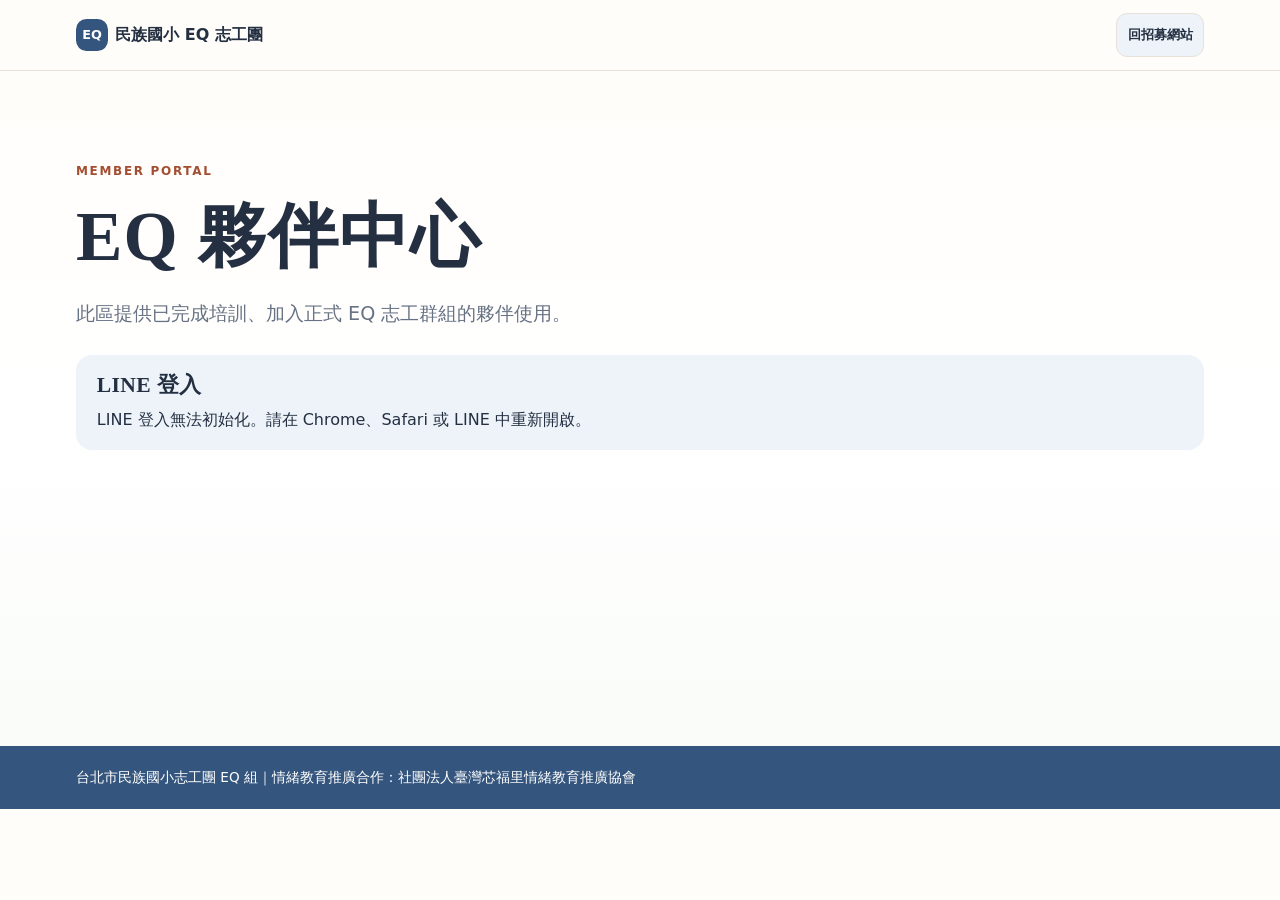
<file: index.html>
<!doctype html>
<html lang="zh-Hant"><head><meta charset="utf-8"><meta name="viewport" content="width=device-width, initial-scale=1"><meta name="theme-color" content="#365784"><title>EQ 夥伴中心｜民族國小 EQ 志工團</title><link rel="stylesheet" href="style.css?v=classic-2"><script src="site.js" defer></script><link rel="stylesheet" href="dashboard.css?v=grade-profiles"><script src="dashboard.js?v=grade-profiles" defer></script><script src="partners.js?v=20261125-relogin-3" defer></script></head><body><header class="nav"><div class="wrap navin"><a class="brand" href="./"><span class="brandmark">EQ</span><span>民族國小 EQ 志工團</span></a><a class="portalLink" href="./">回招募網站</a></div></header><main class="partners"><section class="section"><div class="wrap"><div class="eyebrow">MEMBER PORTAL</div><h1>EQ 夥伴中心</h1><p class="lead">此區提供已完成培訓、加入正式 EQ 志工群組的夥伴使用。</p><div class="loginBox"><h2 id="line-title">LINE 登入</h2><div id="line-profile" class="line-profile" hidden><span class="line-avatar"><img id="line-avatar" alt="" width="48" height="48" hidden></span><div><strong id="line-name"></strong><small>LINE 已登入</small></div></div><p id="line-message" role="status">正在載入 LINE 登入…</p><button id="line-login" class="btn primary" type="button" hidden>使用 LINE 登入</button><form id="line-bind" hidden><label for="eq-password">EQ 密碼</label><input id="eq-password" type="password" autocomplete="off" required><button class="btn primary" type="submit">綁定 LINE 帳號</button></form></div><div id="partner-data" hidden></div><div id="partner-finance" hidden></div></div></section></main><footer class="footer"><div class="wrap">台北市民族國小志工團 EQ 組｜情緒教育推廣合作：社團法人臺灣芯福里情緒教育推廣協會</div></footer></body></html>
</file>
<file: style.css>
:root {
  color-scheme: light;
  --paper: #fffaf2;
  --white: #ffffff;
  --ink: #243042;
  --muted: #677284;
  --forest: #34557e;
  --soft-blue: #edf3f9;
  --warm: #fff0e3;
  --clay: #a34e30;
  --line: #e7e1d8;
  --pad: clamp(1.15rem, 4vw, 2.75rem);
}
* { box-sizing: border-box; }
html { scroll-behavior: smooth; }
body { margin: 0; font: 1rem/1.75 "Atkinson Hyperlegible Next", "Noto Sans TC", system-ui, sans-serif; color: var(--ink); background: linear-gradient(180deg,#fffdf9 0,#fff 52%,#f8fbf7 100%); }
h1,h2,h3,h4,p,figure { margin: 0; }
h1,h2 { font-family: "Source Han Serif TC", "Noto Serif TC", "Songti TC", serif; line-height: 1.32; letter-spacing: .015em; text-wrap: balance; }
h1 { font-size: clamp(2.3rem, 6.5vw, 4.35rem); }
h2 { font-size: clamp(1.8rem, 4vw, 3rem); }
h3 { font-size: 1.18rem; line-height: 1.5; }
h4 { font-size: 1.2rem; }
p + p { margin-top: .85rem; }
a { color: inherit; text-decoration: none; }
button { color: inherit; font: inherit; cursor: pointer; }
a:focus-visible,button:focus-visible,summary:focus-visible { outline: 3px solid #a95235; outline-offset: 4px; }
img { display: block; width: 100%; height: auto; }
[id] { scroll-margin-top: 9rem; }
.wrap { width: min(100%, 76rem); margin-inline: auto; padding-inline: var(--pad); }
.nav { position: sticky; top: 0; z-index: 5; background: rgba(255,253,249,.96); border-bottom: 1px solid var(--line); }
.navin,.headActions,.brand { display: flex; align-items: center; }
.navin { min-height: 4.4rem; justify-content: space-between; gap: .45rem; }
.brand { font-weight: 780; line-height: 1.15; gap: .45rem; }
.brandmark { display: grid; place-items: center; width: 2rem; height: 2rem; border-radius: .65rem; flex: 0 0 auto; background: var(--forest); color: var(--white); font-size: .8rem; }
.headActions { gap: .35rem; }
.portalLink,#menu-button { padding: .55rem .65rem; min-height: 44px; display: inline-flex; align-items: center; border-radius: .7rem; background: var(--soft-blue); border: 1px solid var(--line); font-size: .82rem; font-weight: 760; white-space: nowrap; }
#menu-button { background: var(--white); }
.navlinks { display: none; grid-template-columns: 1fr 1fr; gap: .15rem .65rem; padding-block: .3rem .85rem; }
.headActions:has(button[aria-expanded="true"]) ~ * { visibility: visible; }
.nav:has(button[aria-expanded="true"]) .navlinks { display: grid; }
.navlinks a { padding: .55rem .45rem; min-height: 44px; border-radius: .55rem; font-size: .92rem; white-space: nowrap; }
.navlinks a:hover,.portalLink:hover { background: var(--warm); }
.navJoin { font-weight: 780; color: var(--clay); }
.hero { padding-block: clamp(2.7rem,7vw,6.8rem) 2.4rem; background: transparent; }
.heroGrid,.storyGrid,.dm,.joinbox { display: grid; gap: clamp(1.5rem,5vw,4.5rem); align-items: center; }
.pill,.roleTag,.courseTag { display: inline-block; font-weight: 750; font-size: .85rem; padding: .28rem .7rem; border-radius: 2rem; background: var(--soft-blue); }
.pill { background: var(--warm); color: var(--clay); }
.hero h1 { margin-top: 1rem; }
.hero h1 em { font-style: normal; color: #bd542f; }
.hero h1 + p,.lead { margin-top: .9rem; max-width: 43rem; color: var(--muted); font-size: clamp(1.04rem,2vw,1.2rem); }
.actions { display: flex; flex-wrap: wrap; gap: .55rem; margin-top: 1.35rem; }
.btn { min-height: 46px; padding: .62rem .9rem; display: inline-flex; align-items: center; border-radius: .6rem; border: 1px solid var(--forest); font-weight: 750; }
.primary { background: var(--forest); color: var(--white); }
.secondary { background: var(--white); }
.btn:hover { filter: brightness(.93); }
.micro { color: var(--muted); font-size: .9rem; margin-top: .65rem; }
.heroArt { background: linear-gradient(135deg,#f7f1de,#fce8d8); padding: 1rem; border-radius: 4rem 1.3rem 4rem 1.3rem; }
.classcard { padding: clamp(1.05rem,3vw,2rem); background: var(--white); border-radius: 3rem 1rem 3rem 1rem; box-shadow: 0 7px 20px #233e6213; }
.board { padding: clamp(1rem,3vw,2rem); background: var(--forest); color: var(--white); border-radius: 2rem .8rem; }
.board h3 { font-size: clamp(1.4rem,3vw,2.1rem); }
.board p { margin-top: .5rem; }
.heroSummary { display: grid; margin: 1rem .15rem; gap: .15rem; }
.heroSummary i::before { content: '• '; color: var(--clay); }
.heart { background: var(--warm); padding: .5rem .8rem; border-radius: .65rem; }
.quoteStrip { display: flex; gap: .8rem; margin-top: 1.6rem; border-top: 1px solid var(--line); padding-top: 1.15rem; max-width: 61rem; }
.q { font: 3rem/1 Georgia,serif; color: var(--clay); }
.section { padding-block: clamp(2.8rem,7vw,6rem); }
.eyebrow { font-size: .75rem; font-weight: 800; letter-spacing: .14em; color: var(--clay); margin-bottom: .55rem; }
.cards3,.trainingCourses,.roleGrid,.lineFlow,.featureGrid { display: grid; gap: .85rem; margin-top: 1.35rem; }
.card,.flowBox,.roleCard,.courseCard,.storyItem { padding: clamp(1.05rem,3vw,1.6rem); border: 1px solid var(--line); border-radius: 1.15rem; background: var(--white); }
.card p,.roleCard p,.flowBox p { margin-top: .42rem; color: var(--muted); }
.icon { margin-bottom: .5rem; font-size: 1.45rem; }
.story { background: var(--soft-blue); }
.warmPhoto { margin-top: 1.3rem; overflow: hidden; border-radius: 2rem .8rem; background: var(--white); }
.warmPhoto img { aspect-ratio: 4/3; object-fit: cover; }
figcaption { padding: .7rem .9rem; font-size: .9rem; color: var(--muted); }
.bigQuote { background: var(--forest); color: var(--white); border-radius: .9rem 2.8rem .9rem .9rem; padding: clamp(1.15rem,4vw,2rem); }
.bigQuote p { font-size: clamp(1.18rem,2vw,1.6rem); line-height: 1.55; margin-bottom: .75rem; }
.miniStories { display: grid; gap: .7rem; margin-top: .7rem; }
.storyItem,.pathwayNotice { display: flex; gap: .75rem; }
.pathwayNotice { padding: 1rem; border-radius: 1rem; background: var(--soft-blue); margin-top: 1rem; }
.flowBox strong,.flowBox small { display: block; }
.flowBox small { color: var(--clay); font-weight: 800; }
.flowBox strong { font-size: 1.12rem; margin-top: .3rem; }
.flowArrow { text-align: center; line-height: 1; transform: rotate(90deg); color: var(--clay); font-size: 1.4rem; }
#roles { margin-top: 2.2rem; font-size: 1.55rem; }
.roleCard h3,.courseCard h4 { margin-top: .55rem; }
.roleCard ul { padding-left: 1.2rem; }
.primaryRole { background: var(--warm); }
#join { padding-block: 0; }
.joinbox { background: var(--forest); color: var(--white); padding: clamp(1.2rem,5vw,3rem); border-radius: 2rem .85rem 2rem .85rem; }
.joinbox .eyebrow { color: #f4c875; }
.joinbox h2 + p { margin-top: .85rem; }
.joinActions { display: grid; gap: .65rem; }
.joinActions a { display: flex; justify-content: space-between; align-items: center; gap: .6rem; padding: .7rem .85rem; border: 1px solid #a8bad2; border-radius: .75rem; }
.joinActions a:hover { background: #233e62; }
.label { display: block; font-size: .85rem; }
.trainingBrief,.trainingEmbed { margin-top: 1.2rem; padding: clamp(.75rem,3vw,1.5rem); background: var(--soft-blue); border-radius: 1.1rem; }
.trainingBriefTop { display: grid; gap: .8rem; }
.trainingPeriod { background: var(--white); border-radius: .8rem; padding: .75rem .9rem; }
.courseCard { display: flex; flex-direction: column; transition: transform .18s, border-color .18s; }
.courseCard:hover { transform: translateY(-3px); border-color: var(--forest); }
.courseTag { align-self: flex-start; }
.courseMeta { margin: .35rem 0 .65rem; color: var(--muted); }
.courseBtn { display: flex; justify-content: space-between; gap: .35rem; margin-top: auto; border-top: 1px solid var(--line); padding-top: .55rem; font-weight: 760; }
.trainingChoiceHint,.trainingHint { margin-top: .8rem; }
#training-guide { padding-bottom: 0; }
.trainingFrame { display: block; width: 100%; height: 68vh; min-height: 28rem; border: 0; border-radius: .6rem; background: var(--white); }
.trainingFrameWrap { margin-top: .75rem; }
#faq { background: var(--warm); }
.dm img { max-height: 34rem; object-fit: contain; border-radius: .7rem; }
.faq { margin-top: .9rem; }
details { border-bottom: 1px solid #c7a997; padding-block: .4rem; }
summary { cursor: pointer; padding: .5rem 0; font-weight: 750; }
details p { padding-bottom: .55rem; }
.footer { background: var(--forest); color: var(--white); font-size: .85rem; padding-block: 1.2rem; }
.partners { min-height: 75vh; }
.loginBox { margin-block: 1.5rem 2rem; background: var(--soft-blue); padding: 1rem 1.3rem; border-radius: 1rem; }
.loginBox h2,.partners .loginBox + h2 { font-size: 1.35rem; }
@media (min-width: 42rem) {
  .cards3,.trainingCourses { grid-template-columns: repeat(3,minmax(0,1fr)); }
  .heroGrid,.storyGrid,.roleGrid,.featureGrid { grid-template-columns: repeat(2,minmax(0,1fr)); }
  .dm { grid-template-columns: minmax(0,.65fr) minmax(0,1.35fr); }
  .lineFlow { grid-template-columns: minmax(0,1fr) auto minmax(0,1fr) auto minmax(0,1fr); }
  .flowArrow { align-self: center; transform: none; }
  .joinbox { grid-template-columns: minmax(0,1.05fr) minmax(0,.95fr); }
}
@media (min-width: 62rem) {
  #menu-button { display: none; }
  .navlinks { display: flex; justify-content: space-between; padding-bottom: .45rem; }
  .trainingBriefTop { grid-template-columns: minmax(0,1fr) auto; align-items: center; }
}
@media (max-width: 24rem) {
  .navin { padding-inline: .65rem; }
  .brand { font-size: .89rem; }
  .portalLink,#menu-button { padding-inline: .45rem; }
  .hero h1 { font-size: 2rem; }
}
@media (prefers-reduced-motion: reduce) {
  *,*::before,*::after { scroll-behavior: auto !important; transition: none !important; }
}

/* Keep all content visible even when JavaScript or animation is unavailable. */
@media (prefers-reduced-motion: no-preference) {
  .heroGrid > :first-child { animation: enter-view .55s ease-out both; }
  .heroArt { animation: enter-view .7s .08s ease-out both; }
  .section.is-entering > .wrap { animation: enter-view .55s ease-out both; }
  .btn,.joinActions a,.portalLink,.navlinks a { transition: background-color .2s, transform .2s, filter .2s; }
  .btn:active,.joinActions a:active { transform: scale(.98); }
  details[open] > p { animation: enter-view .24s ease-out both; }
  @keyframes enter-view {
    from { opacity: .62; transform: translateY(12px); }
    to { opacity: 1; transform: translateY(0); }
  }
}

#line-login { margin-top: .75rem; cursor: pointer; }
#line-login[hidden] { display: none; }
#line-message { margin-top: .4rem; }
[hidden] { display: none !important; }
#line-bind { display: flex; align-items: center; flex-wrap: wrap; gap: .65rem; margin-top: .75rem; }
#line-bind input { width: 6rem; min-height: 44px; padding: .45rem .65rem; font: inherit; border: 1px solid var(--forest); border-radius: .6rem; }
#partner-data li { margin-block: .55rem; }
.line-profile { display:flex; align-items:center; gap:.75rem; }
.line-profile small { display:block; color:var(--muted); }
.line-avatar { display:grid; place-items:center; width:48px; height:48px; flex:none; overflow:hidden; border-radius:50%; background:#dce8f4; }
.line-avatar img { width:100%; height:100%; object-fit:cover; }
</file>
<file: dashboard.css>
.eq-dashboard { background:#f8fafc; color:#233e62; border:1px solid #dde5ed; border-radius:24px; padding:clamp(.8rem,3vw,1.7rem); }
.eq-dashboard h2 { font:800 clamp(1.4rem,4vw,2rem)/1.3 system-ui,sans-serif; }
.dash-note { color:var(--muted); font-size:.9rem; margin:.4rem 0 .8rem; }
.dash-group { display:flex; flex-wrap:wrap; align-items:center; gap:.45rem; margin:.65rem 0; }
.dash-group h3 { flex:1; text-align:center; }
.dash-stat,.dash-card,.dash-empty { background:var(--white); border:1px solid var(--line); border-radius:16px; padding:.75rem; }
.dash-stat { flex:1 1 7rem; line-height:1.45; }
.dash-stat strong { display:block; font-size:1.55rem; }
.dash-stat span { font-size:.82rem; }
.dash-button { border:1px solid var(--line); background:var(--white); color:var(--forest); border-radius:1rem; padding:.45rem .72rem; font-weight:750; min-height:44px; display:inline-flex; align-items:center; text-align:center; }
.dash-button[aria-pressed=true],.dash-button:hover { background:var(--forest);color:var(--white); }
.dash-card { display:flex; gap:.75rem; margin:.65rem 0; align-items:flex-start; }
.dash-date { display:grid; min-width:3.2rem; text-align:center; background:#edf3f9; border-radius:.8rem; line-height:1.35; padding:.4rem; }
.dash-date strong { font-size:1.55rem; }
.dash-card-body { min-width:0; overflow-wrap:anywhere; }
.dash-card-body p { margin:.18rem 0; }
.dash-badge,.dash-event { display:inline-block; font-weight:750; border-radius:.4rem; padding:.12rem .38rem; background:var(--soft-blue); color:var(--forest); }
.dash-badge.need { background:var(--warm);color:var(--clay); }
.dash-badge.nice { background:#f4ebce;color:#69511c; }
.dash-calendar { display:grid; grid-template-columns:repeat(7,minmax(0,1fr)); gap:3px; margin-bottom:1rem; }
.dash-weekday { text-align:center;font-weight:750; }
.dash-calendar .dash-button { border-radius:.35rem; min-height:3.4rem; padding:.15rem 0; flex-direction:column; justify-content:flex-start; }
.dash-calendar [aria-current=date] { outline:2px solid #7596b7;outline-offset:-2px; }
.dash-event { font-size:.63rem;white-space:nowrap;padding:0 .18rem; }
.dash-event.lead-role { background:var(--warm);color:var(--clay); }
.finance-panel { margin-top:1.3rem; background:var(--soft-blue); border:1px solid var(--line); border-radius:20px; padding:clamp(.85rem,3vw,1.5rem); color:var(--ink); }
.finance-panel > summary { font-size:1.12rem; }
.finance-card { background:var(--white); border-radius:.85rem; padding:.85rem; margin:.65rem 0; }
.finance-card strong { display:block; font-size:clamp(1.6rem,6vw,2.15rem); overflow-wrap:anywhere; font-variant-numeric:tabular-nums; }
.finance-card span,.finance-entry small { display:block; color:var(--muted); font-size:.85rem; }
.finance-list { margin-top:.6rem; border-color:var(--line); }
.finance-entry { display:flex; justify-content:space-between; gap:.75rem; padding:.5rem 0; border-top:1px solid var(--line); }
.finance-entry > strong { flex-shrink:0; }

.finance-amount.expense { color:#246346; }
.finance-amount.income { color:#812f32; }

.volunteer-people { display:flex; flex-wrap:wrap; align-items:center; gap:.4rem; margin:.35rem 0; }
.volunteer-person { display:inline-flex; align-items:center; gap:.35rem; }
.volunteer-person img { width:30px; height:30px; border-radius:50%; object-fit:cover; flex:none; }
</file>
